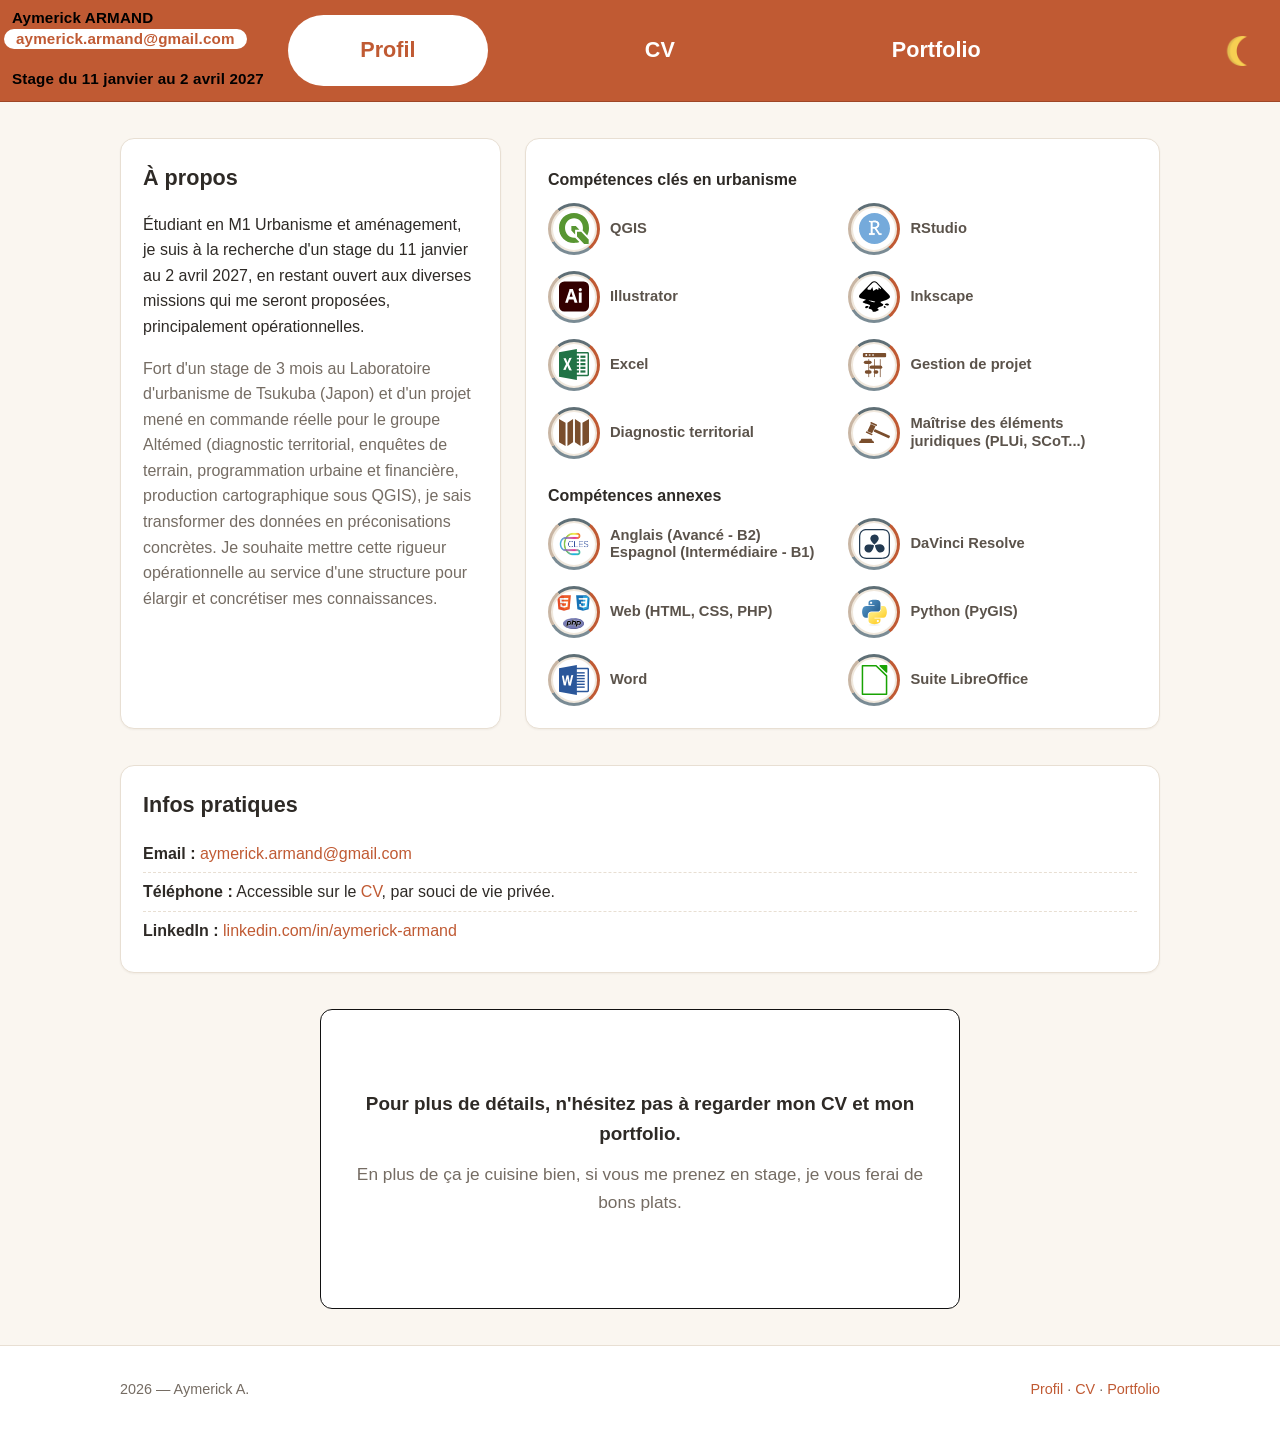
<file: index.html>
<!DOCTYPE html>
<html lang="fr">
<head>
  <meta charset="UTF-8">
  <meta name="viewport" content="width=device-width, initial-scale=1.0">
  <title>Profil — Aymerick A.</title>
  <meta name="description" content="Profil, parcours et contact.">
  <link rel="stylesheet" href="css/style.css">
  <script>try{if(localStorage.getItem('theme')==='dark')document.documentElement.dataset.theme='dark'}catch(e){}</script>
</head>
<body>

<header class="site-header">
  <div class="container header-inner">
    <span class="brand"><span class="brand-nom"><span class="brand-name">Aymerick ARMAND</span></span><a class="brand-mail" href="mailto:aymerick.armand@gmail.com">aymerick.armand@gmail.com</a><span class="brand-stage">Stage du 11 janvier au 2 avril 2027</span></span>
    <nav class="nav">
      <a href="index.html" class="active">Profil</a>
      <a href="cv.html">CV</a>
      <a href="portfolio.html">Portfolio</a>
    </nav>
    <div class="header-right">
      <button class="theme-toggle" aria-label="Passer en mode sombre"><img class="moon" src="assets/logos/lune.png" alt="Mode sombre"><img class="sun" src="assets/logos/soleil.png" alt="Mode clair"></button>
      <button class="nav-toggle" aria-label="Ouvrir le menu" aria-expanded="false"><span class="bar"></span><span class="bar"></span><span class="bar"></span></button>
    </div>
  </div>
</header>

<main class="container">
  <!-- HERO -->
  <section class="hero">
    <div class="card">
      <h2>À propos</h2>
      <p>Étudiant en M1 Urbanisme et aménagement, je suis à la recherche d'un stage du 11 janvier au 2 avril 2027, en restant ouvert aux diverses missions qui me seront proposées, principalement opérationnelles.</p>
      <p class="muted">Fort d'un stage de 3 mois au Laboratoire d'urbanisme de Tsukuba (Japon) et d'un projet mené en commande réelle pour le groupe Altémed (diagnostic territorial, enquêtes de terrain, programmation urbaine et financière, production cartographique sous QGIS), je sais transformer des données en préconisations concrètes. Je souhaite mettre cette rigueur opérationnelle au service d'une structure pour élargir et concrétiser mes connaissances.</p>
    </div>
    <div class="card">
      <div class="soft-columns">
        <div>
          <h3 class="soft-sub">Compétences clés en urbanisme</h3>
          <div class="soft-grid">
        <div class="soft"><div class="soft-ring"><div class="soft-core"><img src="assets/logos/qgis.svg" alt="QGIS"></div></div><span class="soft-name">QGIS</span></div>
        <div class="soft"><div class="soft-ring"><div class="soft-core"><img src="assets/logos/rstudio.svg" alt="RStudio"></div></div><span class="soft-name">RStudio</span></div>
        <div class="soft"><div class="soft-ring"><div class="soft-core"><img src="assets/logos/illustrator.svg" alt="Adobe Illustrator"></div></div><span class="soft-name">Illustrator</span></div>
        <div class="soft"><div class="soft-ring"><div class="soft-core"><img src="assets/logos/inkscape.svg" alt="Inkscape"></div></div><span class="soft-name">Inkscape</span></div>
        <div class="soft"><div class="soft-ring"><div class="soft-core"><img src="assets/logos/excel.svg" alt="Excel"></div></div><span class="soft-name">Excel</span></div>
        <div class="soft"><div class="soft-ring"><div class="soft-core"><img src="assets/logos/gestion-projet.svg" alt="Gestion de projet"></div></div><span class="soft-name">Gestion de projet</span></div>
        <div class="soft"><div class="soft-ring"><div class="soft-core"><img src="assets/logos/carte.svg" alt="Diagnostic territorial"></div></div><span class="soft-name">Diagnostic territorial</span></div>
        <div class="soft"><div class="soft-ring"><div class="soft-core"><img src="assets/logos/marteau.svg" alt="Éléments juridiques"></div></div><span class="soft-name">Maîtrise des éléments juridiques (PLUi, SCoT...)</span></div>          </div>
        </div>
        <div>
          <h3 class="soft-sub">Compétences annexes</h3>
          <div class="soft-grid">
        <div class="soft"><div class="soft-ring"><div class="soft-core"><img src="assets/logos/cles.png" alt="Langues"></div></div><span class="soft-name">Anglais (Avancé - B2)<br>Espagnol (Intermédiaire - B1)</span></div>
        <div class="soft"><div class="soft-ring"><div class="soft-core"><img src="assets/logos/davinciresolve.svg" alt="DaVinci Resolve"></div></div><span class="soft-name">DaVinci Resolve</span></div>
        <div class="soft"><div class="soft-ring"><div class="soft-core"><span class="logo-stack"><span class="logo-row"><img src="assets/logos/html5.svg" alt="HTML"><img src="assets/logos/css3.svg" alt="CSS"></span><span class="logo-row single"><img src="assets/logos/php.svg" alt="PHP"></span></span></div></div><span class="soft-name">Web (HTML, CSS, PHP)</span></div>
        <div class="soft"><div class="soft-ring"><div class="soft-core"><img src="assets/logos/python.svg" alt="Python"></div></div><span class="soft-name">Python (PyGIS)</span></div>
        <div class="soft"><div class="soft-ring"><div class="soft-core"><img src="assets/logos/word.svg" alt="Word"></div></div><span class="soft-name">Word</span></div>
        <div class="soft"><div class="soft-ring"><div class="soft-core"><img src="assets/logos/libreoffice.svg" alt="Suite LibreOffice"></div></div><span class="soft-name">Suite LibreOffice</span></div>
          </div>
        </div>
      </div>
    </div>
  </section>

  <!-- INFOS -->
  <section class="section">
    <div class="card">
      <h2>Infos pratiques</h2>
      <ul class="info-list">
        <li><strong>Email :</strong> <a href="mailto:aymerick.armand@gmail.com">aymerick.armand@gmail.com</a></li>
        <li><strong>Téléphone :</strong> Accessible sur le <a href="cv.html">CV</a>, par souci de vie privée.</li>
        <li><strong>LinkedIn :</strong> <a href="https://www.linkedin.com/in/aymerick-armand/" target="_blank" rel="noopener">linkedin.com/in/aymerick-armand</a></li>
      </ul>
    </div>
  </section>

  <!-- NOTE -->
  <section class="section">
    <div class="pdf-loader">
      <p><strong>Pour plus de détails, n'hésitez pas à regarder mon CV et mon portfolio.</strong></p>
      <p class="pdf-sub">En plus de ça je cuisine bien, si vous me prenez en stage, je vous ferai de bons plats.</p>
    </div>
  </section>
</main>

<footer class="site-footer">
  <div class="container footer-inner">
    <p>2026 — Aymerick A.</p>
    <p><a href="index.html">Profil</a> · <a href="cv.html">CV</a> · <a href="portfolio.html">Portfolio</a></p>
  </div>
</footer>

<script src="js/main.js"></script>
</body>
</html>
</file>
<file: css/style.css>
/* ===== Base ===== */
:root {
  --terra: #C05A33;          /* orange terracotta */
  --terra-dark: #9E4626;
  --terra-light: #F3E2D8;
  --bg: #FAF6F0;             /* blanc légèrement beige */
  --card: #FFFFFF;
  --text: #2E2A26;
  --muted: #756C63;
  --border: #E8DFD3;
  --radius: 14px;
  --max: 1080px;
}

* { box-sizing: border-box; }

body {
  margin: 0;
  background: var(--bg);
  color: var(--text);
  font-family: -apple-system, BlinkMacSystemFont, "Segoe UI", Inter, Roboto, Helvetica, Arial, sans-serif;
  line-height: 1.6;
}

a { color: var(--terra); text-decoration: none; }
a:hover { color: var(--terra-dark); text-decoration: underline; }

.container { max-width: var(--max); margin: 0 auto; padding: 0 20px; }
.muted { color: var(--muted); }
.mt { margin-top: 28px; }

/* ===== Header / Nav ===== */
.site-header {
  background: var(--terra);
  border-bottom: 1px solid var(--terra-dark);
  position: sticky; top: 0; z-index: 10;
}
.header-inner {
  display: grid; grid-template-columns: 1fr auto 1fr; align-items: center;
  gap: 24px; min-height: 101px; position: relative; /* -10% moins haut */
}
.site-header .header-inner {
  max-width: none; margin: 0; padding: 0 24px 0 12px; /* nom quasi tout à gauche de la page */
}

.brand { display: flex; flex-direction: column; line-height: 1.1; text-decoration: none; justify-self: start; align-self: start; padding-top: 10px; cursor: text; }
.brand .brand-mail {
  color: var(--terra); background: #fff; border-radius: 999px;
  padding: 2px 12px; align-self: flex-start; text-decoration: none;
  margin: 2px 0 0 -8px;
}
.brand a.brand-mail:hover { text-decoration: none; }
.brand-stage { margin-top: 22px; }
.brand:hover { text-decoration: none; }
.brand-name, .brand-stage, .brand-mail {
  font-family: inherit;
  font-size: 0.95rem; font-weight: 600; color: #000;
  letter-spacing: .01em; white-space: nowrap;
}
.brand-nom { display: flex; gap: 6px; }

.nav { display: flex; gap: 72px; justify-content: center; justify-self: center; }
.nav a {
  color: #fff; padding: 18px 60px; border-radius: 999px;
  font-weight: 600; font-size: 1.35rem; min-width: 200px; text-align: center;
}
.nav a:hover { background: rgba(255,255,255,.2); text-decoration: none; color: #fff; }
.nav a.active { background: #fff; color: var(--terra); }

.nav-toggle {
  display: none;
  background: none; border: 0; padding: 10px; cursor: pointer; font-size: 16px;
  flex-direction: column; gap: 7px; align-items: center; justify-content: center;
  transition: transform .35s ease;
}
.nav-toggle .bar { display: block; width: 2.1em; height: 4px; background: #fff; border-radius: 2px; }
.nav-toggle.active { transform: rotate(90deg); }

.header-right { display: flex; align-items: center; gap: 10px; justify-self: end; }
.theme-toggle {
  background: none; border: 0; padding: 4px; cursor: pointer; line-height: 0;
}
.theme-toggle img { width: 30px; height: 30px; display: block; }
.theme-toggle .sun { display: none; }
html[data-theme="dark"] .theme-toggle .sun { display: block; }
html[data-theme="dark"] .theme-toggle .moon { display: none; }

/* ===== Mode sombre ===== */
html[data-theme="dark"] {
  --bg: #232120;
  --card: #2f2c29;
  --text: #f5f2ec;
  --muted: #b8b0a4;
  --border: #4a453d;
}
html[data-theme="dark"] .site-header { background: #000; border-bottom-color: #000; }
html[data-theme="dark"] .brand-name, html[data-theme="dark"] .brand-stage { color: #fff; }
html[data-theme="dark"] .site-footer { background: #000; }
html[data-theme="dark"] .soft-name { color: #e8e2d6; }
html[data-theme="dark"] .avatar { background: var(--terra); }
html[data-theme="dark"] .pdf-loader { background: #2f2c29; border-color: #6b6459; }
html[data-theme="dark"] .pdf-error { background: #2f2c29; }

/* ===== Titres / sections ===== */
h1 { font-size: 2.4rem; line-height: 1.15; margin: 0 0 12px; }
h2 { font-size: 1.35rem; margin: 0 0 12px; }
h3 { font-size: 1.05rem; margin: 0 0 8px; }
.accent { color: var(--terra); }
.lead { font-size: 1.15rem; color: var(--muted); }

.section { margin: 36px 0; }
.page-title {
  display: flex; justify-content: space-between; align-items: center; gap: 16px;
  margin: 36px 0 8px; flex-wrap: wrap;
}
.page-title h1 { margin: 0; }

/* ===== Hero ===== */
.hero {
  display: grid; grid-template-columns: .9fr 1.5fr; gap: 24px;
  align-items: stretch; margin: 36px 0;
}
.hero-card { text-align: center; }
.badge {
  display: inline-block; background: #fff; border: 1px solid var(--border);
  color: var(--terra-dark); border-radius: 999px; padding: 4px 12px;
  font-size: .85rem; font-weight: 600; margin-bottom: 14px;
}
.btn-row { display: flex; gap: 12px; margin-top: 20px; flex-wrap: wrap; }

/* ===== Boutons ===== */
.btn {
  display: inline-block; padding: 11px 20px; border-radius: 999px;
  font-weight: 600; border: 1px solid transparent; cursor: pointer;
}
.btn:hover { text-decoration: none; }
.btn-primary { background: var(--terra); color: #fff; }
.btn-primary:hover { background: var(--terra-dark); color: #fff; }
.btn-outline { background: #fff; border-color: var(--terra); color: var(--terra); }
.btn-outline:hover { background: var(--terra-light); color: var(--terra-dark); }

/* ===== Cards / grilles ===== */
.card {
  background: var(--card); border: 1px solid var(--border);
  border-radius: var(--radius); padding: 22px;
  box-shadow: 0 1px 2px rgba(60,40,20,.05);
}
.grid-2 { display: grid; grid-template-columns: 1fr 1fr; gap: 20px; }
.grid-3 { display: grid; grid-template-columns: repeat(3, 1fr); gap: 20px; }

.avatar {
  width: 84px; height: 84px; border-radius: 50%; margin: 0 auto 12px;
  background: var(--terra); color: #fff; font-size: 1.6rem; font-weight: 700;
  display: flex; align-items: center; justify-content: center;
}

.tags { display: flex; flex-wrap: wrap; gap: 8px; margin: 12px 0; }
.tags span {
  background: var(--terra-light); color: var(--terra-dark);
  font-size: .82rem; font-weight: 600; padding: 4px 11px; border-radius: 999px;
}

/* ===== Pastilles logiciels (style joint) ===== */
.soft-grid { display: grid; grid-template-columns: 1fr 1fr; gap: 16px 12px; margin-top: 6px; }
.soft-columns { display: grid; grid-template-columns: 1fr; gap: 24px; margin-top: 6px; }
.soft-sub { font-size: 1rem; margin: 0 0 10px; color: var(--text); }
.soft-columns .soft-grid { grid-template-columns: 1fr 1fr; margin-top: 0; }
.soft-columns .soft-grid.single { grid-template-columns: 1fr; }
.soft { display: flex; align-items: center; gap: 10px; }
.soft-ring {
  width: 52px; height: 52px; border-radius: 50%; padding: 3px; flex-shrink: 0;
  background: conic-gradient(from 40deg, var(--terra) 0 28%, #7a8b94 0 55%, #c9b6a4 0 78%, #5f6f76 0 100%);
}
.soft-core {
  width: 100%; height: 100%; background: #fff; border-radius: 50%;
  display: flex; align-items: center; justify-content: center;
  font-weight: 800; font-size: 1rem; color: #6b4a38; border: 2px solid #f0e8dd;
  overflow: hidden;
}
.soft-core.script { font-family: Georgia, serif; font-style: italic; font-weight: 400; }
.soft-core img { width: 72%; height: 72%; object-fit: contain; display: block; }
.soft-core img.faded { opacity: .55; }
.logo-stack { display: flex; flex-direction: column; align-items: center; justify-content: center; gap: 2px; width: 100%; height: 100%; padding-top: 5px; }
.logo-row { display: flex; gap: 3px; align-items: center; justify-content: center; }
.logo-row img { width: 16px; height: 16px; object-fit: contain; display: block; }
.logo-row.single img { width: 21px; height: 21px; }
.soft-name { font-weight: 600; font-size: .92rem; color: #5b534b; line-height: 1.2; }

.info-list { list-style: none; padding: 0; margin: 0; }
.info-list li { padding: 6px 0; border-bottom: 1px dashed var(--border); }
.info-list li:last-child { border-bottom: none; }

.contact { text-align: center; padding: 36px 22px; }

/* ===== CV timeline ===== */
.timeline { display: flex; flex-direction: column; gap: 16px; }
.timeline-item { border-left: 4px solid var(--terra); }
.date { font-size: .82rem; font-weight: 700; color: var(--terra); text-transform: uppercase; letter-spacing: .04em; }

/* ===== Portfolio ===== */
.project-cover {
  background: var(--terra-light); color: var(--terra-dark);
  font-weight: 800; font-size: 1.4rem; border-radius: 10px;
  height: 120px; display: flex; align-items: center; justify-content: center;
  margin-bottom: 14px;
}
.project p { margin: 8px 0; }

/* ===== Footer ===== */
.site-footer { border-top: 1px solid var(--border); margin-top: 0; background: #fff; }
.footer-inner {
  display: flex; justify-content: space-between; gap: 10px; flex-wrap: wrap;
  padding-top: 18px; padding-bottom: 18px; font-size: .9rem; color: var(--muted);
}

/* ===== PDF affiché en pages, sans lecteur (CV + Portfolio) ===== */
.pdf-full {
  margin: 0;
  padding: 0;
  background: var(--bg); /* même fond que la page principale */
  display: flex; flex-direction: column;
  min-height: calc(100vh - 101px - 61px); /* barres noires de haut en bas */
}
.pdf-sheet {
  max-width: 980px; width: 100%;
  margin: 0 auto; flex: 1;
  background: #fff;
  border-left: 3.1px solid #111; /* -20% plus fines */
  border-right: 3.1px solid #111;
}
.pdf-pages {
  display: flex; flex-direction: column;
}
.pdf-pages canvas {
  display: block;
  width: 100%; height: auto;
  background: #fff;
  user-select: none; -webkit-user-select: none;
  pointer-events: none;
}
.pdf-pages canvas + canvas {
  border-top: 1px solid #eee;
}
.pdf-error {
  color: #333; background: #fff; text-align: center; padding: 40px 20px; margin: 0;
}
.pdf-loader {
  background: #fff; text-align: center; padding: 36px 28px;
  margin: 24px auto; max-width: 640px; min-height: 300px;
  display: flex; flex-direction: column; justify-content: center;
  border: 1px solid #111; border-radius: 12px;
  color: var(--text); box-sizing: border-box;
}
.pdf-loader p { margin: 0 0 12px; font-size: 1.18rem; }
.pdf-loader .pdf-sub { color: var(--muted); font-size: 1.08rem; }
.pdf-spinner {
  width: 34px; height: 34px; margin: 18px auto 6px;
  border: 4px solid var(--terra-light); border-top-color: var(--terra);
  border-radius: 50%; animation: spin 0.9s linear infinite;
}
.pdf-count { color: var(--muted); font-size: .9rem; min-height: 1.2em; }
.pdf-page-badge {
  position: fixed; right: 18px; top: 50%; transform: translateY(-50%);
  background: var(--card); border: 1px solid var(--border); border-radius: 12px;
  padding: 12px 18px; font-size: 1.05rem; font-weight: 600; white-space: nowrap;
  color: var(--terra-dark); box-shadow: 0 2px 10px rgba(60,40,20,.12); z-index: 5;
}
@media (max-width: 1240px) {
  .pdf-page-badge { display: none; }
}
@keyframes spin { to { transform: rotate(360deg); } }

/* ===== Responsive : tablette + mobile ===== */
@media (max-width: 860px) {
  h1 { font-size: 1.9rem; }
  .hero { grid-template-columns: 1fr; }
  .soft-columns { grid-template-columns: 1fr; }
  .grid-3 { grid-template-columns: 1fr 1fr; }
  .grid-2 { grid-template-columns: 1fr; }
}

@media (max-width: 620px) {
  .header-inner { grid-template-columns: 1fr auto; min-height: 64px; }
  .brand { padding-top: 8px; }
  .brand-name, .brand-stage, .brand-mail { font-size: .85rem; }
  .nav-toggle { display: flex; }
  .nav.open ~ .header-right .nav-toggle {
    position: fixed; top: 14px; right: 20px; z-index: 101; margin: 0;
  }
  .nav {
    visibility: hidden; opacity: 0;
    position: fixed; top: 0; left: 0; right: 0; bottom: 0; margin: 0;
    width: 100%; min-height: 100vh; z-index: 100;
    background: var(--terra); flex-direction: column; justify-content: center;
    align-items: center; text-align: center;
    gap: 26px; padding: 24px;
    transition: opacity .2s ease, visibility 0s linear .2s;
  }
  .nav.open {
    visibility: visible; opacity: 1;
    transition: opacity .2s ease;
  }
  html[data-theme="dark"] .nav { background: #000; }
  .nav a { min-width: 0; width: 100%; max-width: 340px; font-size: 1.7rem; padding: 20px 30px; }
  .pdf-sheet { border-left-width: 2.1px; border-right-width: 2.1px; }
  .grid-3 { grid-template-columns: 1fr; }
  .page-title { flex-direction: column; align-items: flex-start; }
}

/* ===== Impression CV ===== */
@media print {
  .site-header, .site-footer, .btn { display: none; }
  body { background: #fff; }
  .card { box-shadow: none; break-inside: avoid; }
}
</file>
